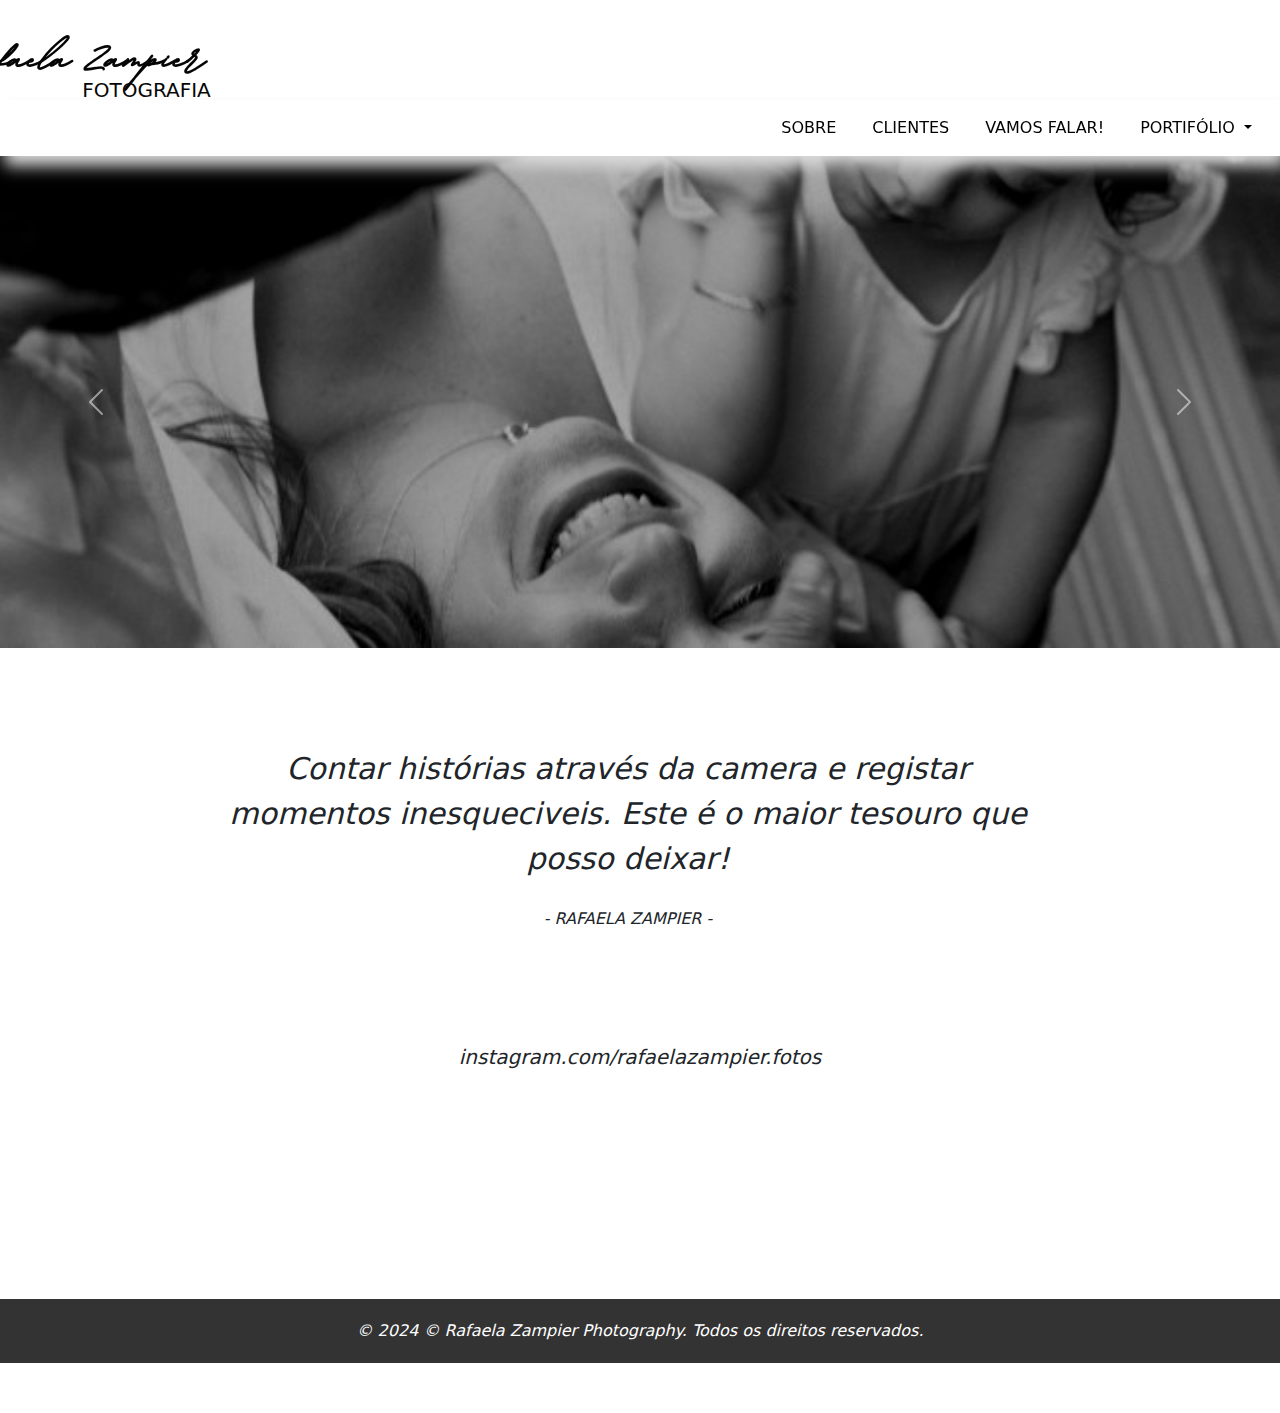
<file: index.html>
<!DOCTYPE html5>
<html lang="pt-pt">
<head>
    <meta charset="UTF-8">
    <meta name="viewport" content="width=device-width, initial-scale=1.0">
    <title>Rafaela Zampier</title>     
    <meta name="description" content="Olá, pessoas! Venho trazer um pouco mais sobre mim e contar um pouco do papel da fotografia na minha vida.
    Essa história teve início na infância, quando minha avó paterna levava a câmera em todas as reuniões de família. A espera pela revelação das fotos, o momento em que elas chegavam, ver e revê-las depois, era sempre um evento feliz.
    Nos meus aniversários na adolescência, sempre pedia uma câmera de presente, até que ganhei uma cybershot.
    Anos depois, consegui comprar minha primeira câmera de entrada, mas nunca imaginei que um dia poderia se tornar minha profissão, então fui para outros caminhos profissionais.
    De alguns anos para cá, depois de muito trabalhar meu autoconhecimento, entendi a grande importância da fotografia na minha vida, como faz me sentir feliz e motivada.
    São esses sentimentos bons que agora quero compartilhar com as pessoas através da minha fotografia.
    Agora que você já me conhece um pouco mais, seja bem-vindo!.">

<link rel="shortcut icon" href="./img/mini logo-2.png" type="image/x-icon">

<link href="https://cdn.jsdelivr.net/npm/bootstrap@5.3.3/dist/css/bootstrap.min.css" rel="stylesheet" integrity="sha384-QWTKZyjpPEjISv5WaRU9OFeRpok6YctnYmDr5pNlyT2bRjXh0JMhjY6hW+ALEwIH" crossorigin="anonymous">
<script src="https://cdn.jsdelivr.net/npm/bootstrap@5.3.3/dist/js/bootstrap.bundle.min.js" integrity="sha384-YvpcrYf0tY3lHB60NNkmXc5s9fDVZLESaAA55NDzOxhy9GkcIdslK1eN7N6jIeHz" crossorigin="anonymous"></script>

<link rel="stylesheet" href="./css/index.css">

</head>

<body>
    <header>
              <!-- <table class="tabela-cabecalho">
                    <tr>
                      <td>
                      <p align="center"><img src="./img/mini logo.png" class="imagem-logo" alt="Logotipo Rafaela Zampier"></p>
                        </td>

                          <td>
                              <p class="titulo">Fotografia Profissional</p>  
                              <p class="subtitulo">Eternize momentos</p>
                          </td>
              
                      <td>
                              Redes sociais
                      </td>
                  </tr>
              </table> -->
            
      <div class="container text-center">
              <div class="row align-items-center">          
                  <div class="col-sm12 col-md-3">
                    <a href="index.html" class="logo-link">
                    <p class="titulo">Rafaela Zampier</p>  
                    <p class="subtitulo">FOTOGRAFIA</p>
                    </a>
                  </div>
                  <div class="col-sm-12 col-md-2">
                  </div>
                  <div class="col-sm-12 col-md-7 redes-sociais">
                      <a href="https://www.instagram.com/" target="_blank"><img src="./img/instagram.png" alt="acesso ao instagram"></a>
                      &nbsp;
                      <!-- <a href="https://pt.linkedin.com/" target="_blank"><img src="./img/Linkedin.png" alt="acesso ao linkedin"> </a> -->
                  </div>
              </div>
      </div>
    </header>
</body>

<!-- NAVBAR -->
    <nav class="navbar sticky-top navbar-expand-lg">
          <div class="ms-auto">
                <button class="navbar-toggler" type="button" data-bs-toggle="collapse" data-bs-target="#navbarNavDropdown" aria-controls="navbarNavDropdown" aria-expanded="false" aria-label="Toggle navigation">
                    <span class="navbar-toggler-icon"></span>
                </button>
          
                <div class="collapse navbar-collapse" id="navbarNavDropdown">
                    <ul class="navbar-nav">
                        <li class="nav-item">
                          <a class="nav-link" href="./html/sobre.html">SOBRE</a>
                        </li>
                        <li class="nav-item">
                          <a class="nav-link" href="./html/areacliente.html">CLIENTES</a>
                        </li>
                        <li class="nav-item">
                          <a class="nav-link" href="./html/contatos.html">VAMOS FALAR!</a>
                        </li>

                        <li class="nav-item dropdown">
                          <a class="nav-link dropdown-toggle" href="#" role="button" data-bs-toggle="dropdown" aria-expanded="false">
                            PORTIFÓLIO
                          </a>
                            <ul class="dropdown-menu">
                              <li><a class="dropdown-item" href="#">INDIVIDUAL</a></li>
                              <li><a class="dropdown-item" href="#">CASAL</a></li>
                              <li><a class="dropdown-item" href="#">FAMILIA</a></li>
                            </ul>
                        </li>
                    </ul>
                </div>
          </div>
      </nav>

<!-- CAROUSEL -->
    <div class="seccao1">
            <div id="carouselExampleFade" class="carousel slide carousel-fade" data-bs-ride="carousel">
          <div class="carousel-inner">
            <div class="carousel-item active" data-bs-interval="3500">
              <img src="./img/patricia.jpg" class="d-block w-100" alt="...">
            </div>
            <div class="carousel-item" data-bs-interval="3500">
              <img src="./img/brenda.jpg" class="d-block w-100" alt="...">
            </div>
            <div class="carousel-item" data-bs-interval="3500">
              <img src="./img/maria.jpg" class="d-block w-100" alt="...">
            </div>
          </div>

          <button class="carousel-control-prev" type="button" data-bs-target="#carouselExampleFade" data-bs-slide="prev">
            <span class="carousel-control-prev-icon" aria-hidden="true"></span>
            <span class="visually-hidden">Previous</span>
          </button>
          <button class="carousel-control-next" type="button" data-bs-target="#carouselExampleFade" data-bs-slide="next">
            <span class="carousel-control-next-icon" aria-hidden="true"></span>
            <span class="visually-hidden">Next</span>
          </button>
      </div>
    </div>


<!-- TEXTO -->
    <div class="seccao2">
        <div class="block-container__block"> 
          <div class="element-container clearfix element-quote">
            <div class="element-container_element">
               <div class="quote quote-a ca-background">
                   <div class="quote__container ca-icon-YBA9AB">
                    <div class="quote__source-row row justify-content-center">
                      <div class="quote__source-column col-12 col-md-10 col-lg-8 text-center">
                              <div class="quote__quote-row row justify-content-center">
                                <div class="quote__quote-column col-12 col-md-10 col-lg-8 text-center">
                                  <h2 class="frase-zampier"><i><strong></strong><span></span>
                                  </h2>
                                </div>
                            </div>

                            <p class="card-text">Contar histórias através da camera e registar momentos inesqueciveis. Este é o maior tesouro que posso deixar!
                            </p>
                            <div class="frase-zampier-sub">- RAFAELA ZAMPIER -</div>
                    </div>
                            </div>
                      </div>
                  </div>
              </div>
          </div>
       </div>
    </div>
<br><br>


<!--
  <div class="card mb-3" style="max-width: 100%;">
    <div class="row g-0">
      <div class="col-md-6">
        <img src="./img/camera1.png" class="img-fluid rounded-start" alt="Fotografia Familia">
      </div>
      <div class="col-md-6">
        <div class="card-body">
          <h3 class="card-title">"</h3>
          <p class="card-text">Contar histórias através da camera e registar momentos inesqueciveis. Este é o maior tesouro que posso deixar para ti e para os teus!
          </p>
          <h3 class="card-title">"</h3>
          
          <p class="card-text"><small class="text-body-secondary">Last updated 12 mins ago</small></p>
          
        </div>
      </div>
    </div>
  </div>
-->

<!--
  <div class="logos">
    <div class="logos-slide">
      <img src="./img/patricia-familia.jpg" />
      <img src="./img/brenda.jpg" />
      <img src="./img/maria.jpg" />
      <img src="./img/patricia-familia.jpg" />
      <img src="./img/brenda.jpg" />
      <img src="./img/maria.jpg" />
      <img src="./img/patricia-familia.jpg" />
    </div>
  
    <div class="logos-slide">
      <img src="./img/patricia-familia.jpg" />
      <img src="./img/brenda.jpg" />
      <img src="./img/maria.jpg" />
      <img src="./img/patricia-familia.jpg" />
      <img src="./img/brenda.jpg" />
      <img src="./img/maria.jpg" />
      <img src="./img/patricia-familia.jpg" />
    </div>
  <br>
  -->
  <!--
  <div class="card mb-3" style="max-width: 100%;">
    <div class="row g-0 flex-lg-row-reverse">
      <div class="col-md-6">
       
        <div class="card-body">
          <h3 class="card-title">Um pouco sobre mim</h3>
          <p class="card-text">Olá, pessoas! Venho trazer um pouco mais sobre mim e contar um pouco do papel da fotografia na minha vida.
            Essa história teve início na infância, quando minha avó paterna levava a câmera em todas as reuniões de família. A espera pela revelação das fotos, o momento em que elas chegavam, ver e revê-las depois, era sempre um evento feliz.
            Nos meus aniversários na adolescência, sempre pedia uma câmera de presente, até que ganhei uma cybershot.
            Anos depois, consegui comprar minha primeira câmera de entrada, mas nunca imaginei que um dia poderia se tornar minha profissão, então fui para outros caminhos profissionais.
            De alguns anos para cá, depois de muito trabalhar meu autoconhecimento, entendi a grande importância da fotografia na minha vida, como faz me sentir feliz e motivada.
            São esses sentimentos bons que agora quero compartilhar com as pessoas através da minha fotografia.
            Agora que você já me conhece um pouco mais, seja bem-vindo!</p>
          
          <p class="card-text"><small class="text-body-secondary">Last updated 12 mins ago</small></p>
          
        </div>
      
      </div>
      <div class="col-md-6">
        <img src="" class="img-fluid rounded-start" alt="Fotografia Familia">
      </div>
    </div>
  </div>
</div>
-->

<!--
  <button type="submit" aria-label="Experimente este modelo" class="btn template-hero__info-cta-tryBtn btn--tertiary btn--light btn--sm"><span>Experimente este modelo</span></button>
    <span class="template-hero__info-cta-preview" data-title="Sun" data-url="https://sun.format.com">Modelo de visualização</span><input type="hidden" name="trp-form-language" value="pt"/></form>
</div>

-->
<body>
  <h3 class="feed-instagram">instagram.com/rafaelazampier.fotos</h3>
  <div class="instagram-feed">
    <!-- Código gerado pelo LightWidget -->
<script src="https://cdn.lightwidget.com/widgets/lightwidget.js"></script><iframe src="https://cdn.lightwidget.com/widgets/da9be74162d250cb8cbc9081179344f0.html" scrolling="no" allowtransparency="true" class="lightwidget-widget" style="width:100%;border:0;overflow:hidden;"></iframe>
<br><br>
<br><br>



<!-- Rodapé -->
<footer>
      <p>&copy; 2024 © Rafaela Zampier Photography. Todos os direitos reservados.</p>
</footer>

    <div class="botao-topo sticky-bottom">
                <a href="#">
                <img src="./img/topo.png" alt="">
            </a>
    </div>

</html>


<script>
  const botaoTopo = document.querySelector(".botao-topo");

  window.addEventListener("scroll", function(event){
    if (window.scrollY >= 100) {
      botaoTopo.classList.add("botao-topo-mostrar");
      botaoTopo.classList.remove("botao-topo-esconder");
    } else {
      botaoTopo.classList.add("botao-topo-esconder");
      botaoTopo.classList.remove("botao-topo-mostrar");
    }
  });
</script>
</file>
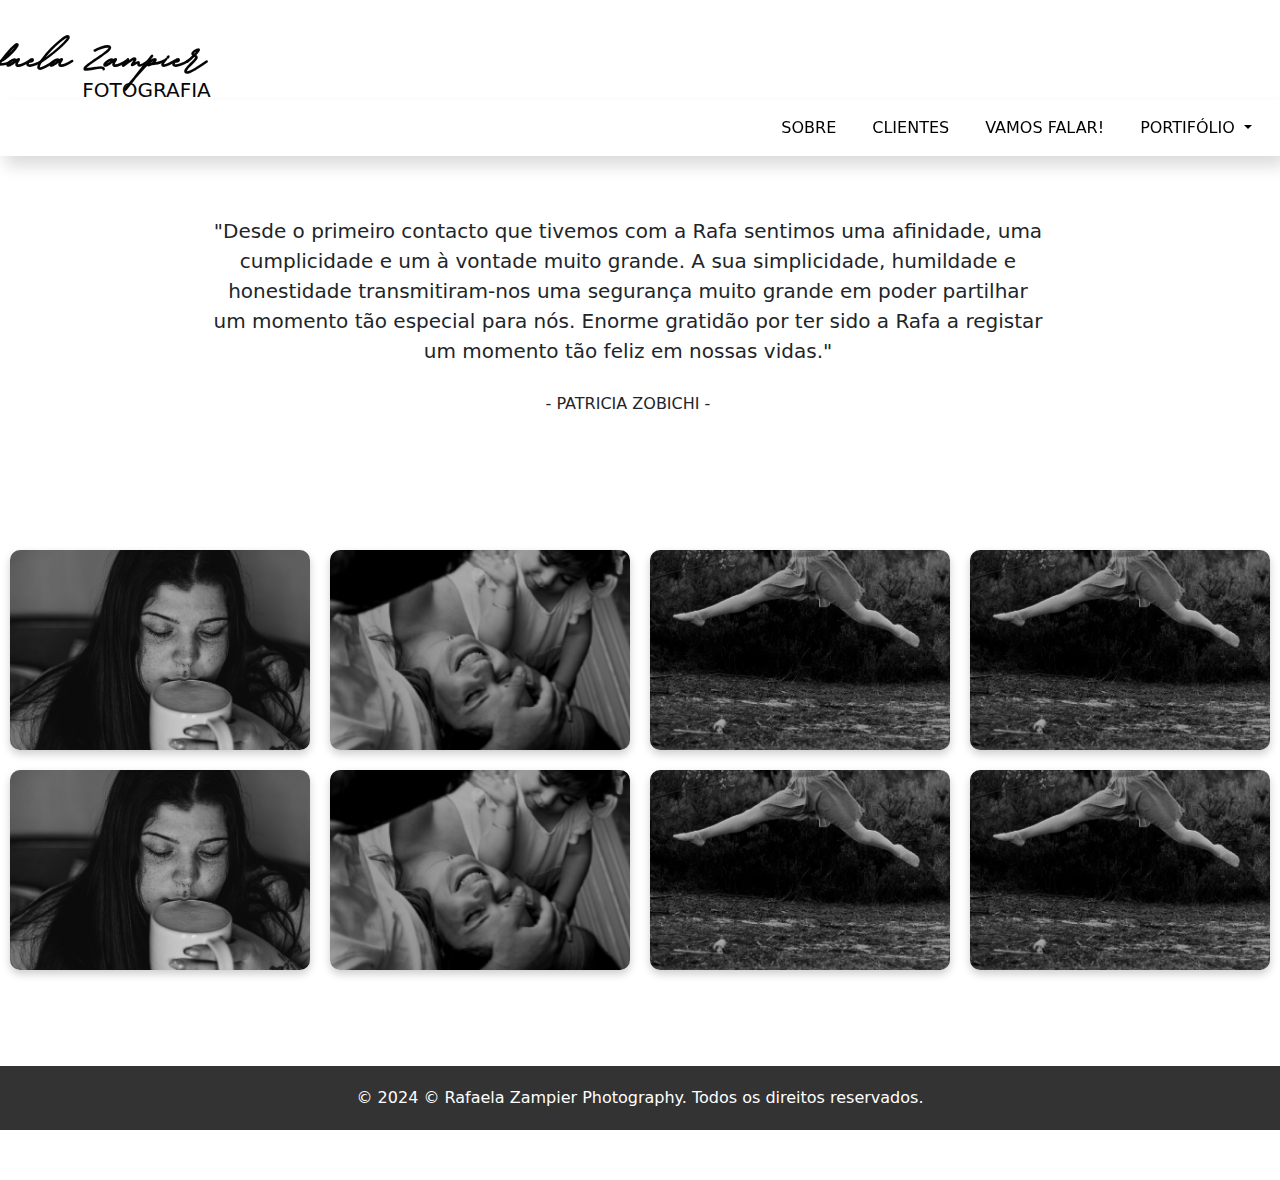
<file: html/areacliente.html>
<!DOCTYPE html5>
<html lang="pt-pt">
<head>
    <meta charset="UTF-8">
    <meta name="viewport" content="width=device-width, initial-scale=1.0">
    <title>Rafaela Zampier</title>     
    <meta name="description" content="Olá, pessoas! Venho trazer um pouco mais sobre mim e contar um pouco do papel da fotografia na minha vida.
    Essa história teve início na infância, quando minha avó paterna levava a câmera em todas as reuniões de família. A espera pela revelação das fotos, o momento em que elas chegavam, ver e revê-las depois, era sempre um evento feliz.
    Nos meus aniversários na adolescência, sempre pedia uma câmera de presente, até que ganhei uma cybershot.
    Anos depois, consegui comprar minha primeira câmera de entrada, mas nunca imaginei que um dia poderia se tornar minha profissão, então fui para outros caminhos profissionais.
    De alguns anos para cá, depois de muito trabalhar meu autoconhecimento, entendi a grande importância da fotografia na minha vida, como faz me sentir feliz e motivada.
    São esses sentimentos bons que agora quero compartilhar com as pessoas através da minha fotografia.
    Agora que você já me conhece um pouco mais, seja bem-vindo!.">

<link rel="shortcut icon" href="./img/mini logo-2.png" type="image/x-icon">

<link href="https://cdn.jsdelivr.net/npm/bootstrap@5.3.3/dist/css/bootstrap.min.css" rel="stylesheet" integrity="sha384-QWTKZyjpPEjISv5WaRU9OFeRpok6YctnYmDr5pNlyT2bRjXh0JMhjY6hW+ALEwIH" crossorigin="anonymous">
<script src="https://cdn.jsdelivr.net/npm/bootstrap@5.3.3/dist/js/bootstrap.bundle.min.js" integrity="sha384-YvpcrYf0tY3lHB60NNkmXc5s9fDVZLESaAA55NDzOxhy9GkcIdslK1eN7N6jIeHz" crossorigin="anonymous"></script>

<link rel="stylesheet" href="../css/index.css">

</head>

<body>
    <header>
              <!-- <table class="tabela-cabecalho">
                    <tr>
                      <td>
                      <p align="center"><img src="./img/mini logo.png" class="imagem-logo" alt="Logotipo Rafaela Zampier"></p>
                        </td>

                          <td>
                              <p class="titulo">Fotografia Profissional</p>  
                              <p class="subtitulo">Eternize momentos</p>
                          </td>
              
                      <td>
                              Redes sociais
                      </td>
                  </tr>
              </table> -->
            
      <div class="container text-center">
              <div class="row align-items-center">          
                  <div class="col-sm12 col-md-3">
                    <a href="../index.html" class="logo-link">
                    <p class="titulo">Rafaela Zampier</p>  
                    <p class="subtitulo">FOTOGRAFIA</p>
                    </a>
                  </div>
                  <div class="col-sm-12 col-md-2">
                  </div>
                  <div class="col-sm-12 col-md-7 redes-sociais">
                      <a href="https://www.instagram.com/" target="_blank"><img src="../img/instagram.png" alt="acesso ao instagram"></a>
                      &nbsp;
                      <!-- <a href="https://pt.linkedin.com/" target="_blank"><img src="./img/Linkedin.png" alt="acesso ao linkedin"> </a> -->
                  </div>
              </div>
      </div>
    </header>
</body>

<!-- NAVBAR -->
    <nav class="navbar sticky-top navbar-expand-lg">
          <div class="ms-auto">
                <button class="navbar-toggler" type="button" data-bs-toggle="collapse" data-bs-target="#navbarNavDropdown" aria-controls="navbarNavDropdown" aria-expanded="false" aria-label="Toggle navigation">
                    <span class="navbar-toggler-icon"></span>
                </button>
          
                <div class="collapse navbar-collapse" id="navbarNavDropdown">
                    <ul class="navbar-nav">
                        <li class="nav-item">
                          <a class="nav-link" href="../html/sobre.html">SOBRE</a>
                        </li>
                        <li class="nav-item">
                          <a class="nav-link" href="../html/areacliente.html">CLIENTES</a>
                        </li>
                        <li class="nav-item">
                          <a class="nav-link" href="../html/contatos.html">VAMOS FALAR!</a>
                        </li>

                        <li class="nav-item dropdown">
                          <a class="nav-link dropdown-toggle" href="#" role="button" data-bs-toggle="dropdown" aria-expanded="false">
                            PORTIFÓLIO
                          </a>
                            <ul class="dropdown-menu">
                              <li><a class="dropdown-item" href="#">INDIVIDUAL</a></li>
                              <li><a class="dropdown-item" href="#">CASAL</a></li>
                              <li><a class="dropdown-item" href="#">FAMILIA</a></li>
                            </ul>
                        </li>
                    </ul>
                </div>
          </div>
      </nav>

<!-- TEXTO -->
<div class="seccao2">
    <div class="block-container__block"> 
      <div class="element-container clearfix element-quote">
        <div class="element-container_element">
           <div class="quote quote-a ca-background">
               <div class="quote__container ca-icon-YBA9AB">
                <div class="quote__source-row row justify-content-center">
                  <div class="quote__source-column col-12 col-md-10 col-lg-8 text-center">
                        <p class="card-text-areacliente">"Desde o primeiro contacto que tivemos com a Rafa sentimos uma afinidade, uma cumplicidade e um à vontade muito grande. A sua simplicidade, humildade e honestidade transmitiram-nos uma segurança muito grande em poder partilhar um momento tão especial para nós. Enorme gratidão por ter sido a Rafa a registar um momento tão feliz em nossas vidas."
                        </p>
                        <div class="frase-zampier-sub">- PATRICIA ZOBICHI -</div>
                </div>
                        </div>
                  </div>
              </div>
          </div>
      </div>
   </div>
</div>
<br><br>

<!-- GALERIA -->
<body>
      <div class="galeria">
            <!-- Primeira imagem -->
            <div class="imagem-container">
                <img src="../img/brenda1.jpg" alt="Imagem 1">
                <div class="texto-album">Álbum Brenda</div>
            </div>

            <!-- Segunda imagem -->
            <div class="imagem-container">
                <img src="../img/patricia-familia.jpg" alt="Imagem 2">
                <div class="texto-album">Álbum Patricia</div>
            </div>

            <!-- Terceira imagem -->
            <div class="imagem-container">
                <img src="../img/maria1.jpg" alt="Imagem 3">
                <div class="texto-album">Álbum Maria</div>
            </div>

             <!-- Quarta imagem -->
             <div class="imagem-container">
                <img src="../img/maria1.jpg" alt="Imagem 3">
                <div class="texto-album">Álbum Maria</div>
            </div>
      </div>

      <div class="galeria">
            <!-- Primeira imagem -->
            <div class="imagem-container">
                <img src="../img/brenda1.jpg" alt="Imagem 1">
                <div class="texto-album">Álbum Brenda</div>
            </div>

            <!-- Segunda imagem -->
            <div class="imagem-container">
                <img src="../img/patricia-familia.jpg" alt="Imagem 2">
                <div class="texto-album">Álbum Patricia</div>
            </div>

            <!-- Terceira imagem -->
            <div class="imagem-container">
                <img src="../img/maria1.jpg" alt="Imagem 3">
                <div class="texto-album">Álbum Maria</div>
            </div>
            <!-- Quarta imagem -->
            <div class="imagem-container">
                <img src="../img/maria1.jpg" alt="Imagem 3">
                <div class="texto-album">Álbum Maria</div>
            </div>
      </div>
</body>

<br><br>
<br><br>

<!-- Rodapé -->
<footer>
      <p>&copy; 2024 © Rafaela Zampier Photography. Todos os direitos reservados.</p>
</footer>

    <div class="botao-topo sticky-bottom">
                <a href="#">
                <img src="../img/topo.png" alt="">
            </a>
    </div>

</html>


<script>
  const botaoTopo = document.querySelector(".botao-topo");

  window.addEventListener("scroll", function(event){
    if (window.scrollY >= 100) {
      botaoTopo.classList.add("botao-topo-mostrar");
      botaoTopo.classList.remove("botao-topo-esconder");
    } else {
      botaoTopo.classList.add("botao-topo-esconder");
      botaoTopo.classList.remove("botao-topo-mostrar");
    }
  });
</script>
</file>
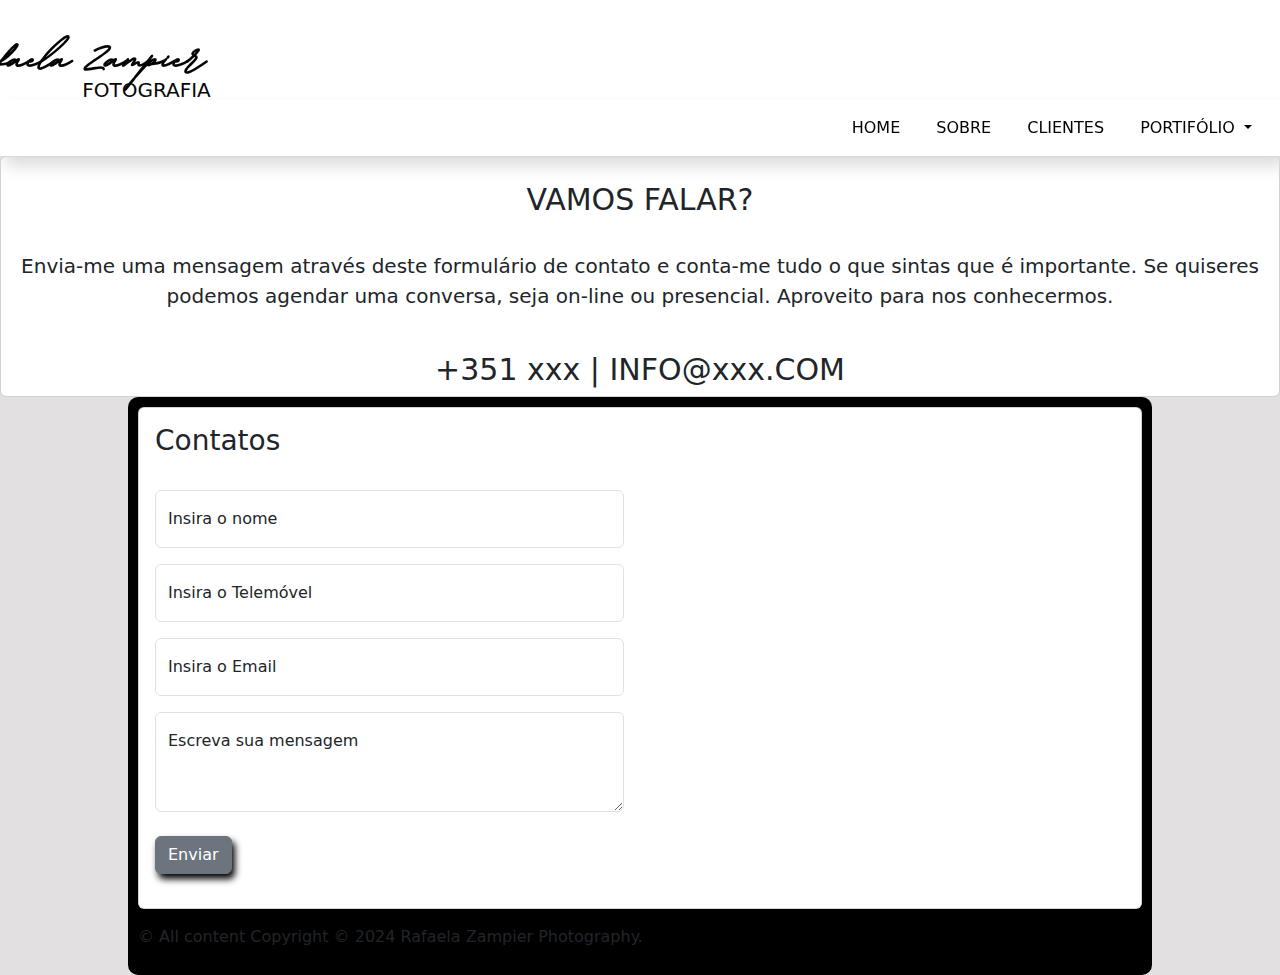
<file: html/contactos.html>
<!DOCTYPE html5>
<html lang="pt-pt">
<head>
    <meta charset="UTF-8">
    <meta name="viewport" content="width=device-width, initial-scale=1.0">
    <title>Rafaela Zampier</title>     
    <meta name="description" content="Olá, pessoas! Venho trazer um pouco mais sobre mim e contar um pouco do papel da fotografia na minha vida.
    Essa história teve início na infância, quando minha avó paterna levava a câmera em todas as reuniões de família. A espera pela revelação das fotos, o momento em que elas chegavam, ver e revê-las depois, era sempre um evento feliz.
    Nos meus aniversários na adolescência, sempre pedia uma câmera de presente, até que ganhei uma cybershot.
    Anos depois, consegui comprar minha primeira câmera de entrada, mas nunca imaginei que um dia poderia se tornar minha profissão, então fui para outros caminhos profissionais.
    De alguns anos para cá, depois de muito trabalhar meu autoconhecimento, entendi a grande importância da fotografia na minha vida, como faz me sentir feliz e motivada.
    São esses sentimentos bons que agora quero compartilhar com as pessoas através da minha fotografia.
    Agora que você já me conhece um pouco mais, seja bem-vindo!.">

<link rel="shortcut icon" href="../img/mini logo-2.png" type="image/x-icon">

<link href="https://cdn.jsdelivr.net/npm/bootstrap@5.3.3/dist/css/bootstrap.min.css" rel="stylesheet" integrity="sha384-QWTKZyjpPEjISv5WaRU9OFeRpok6YctnYmDr5pNlyT2bRjXh0JMhjY6hW+ALEwIH" crossorigin="anonymous">
<script src="https://cdn.jsdelivr.net/npm/bootstrap@5.3.3/dist/js/bootstrap.bundle.min.js" integrity="sha384-YvpcrYf0tY3lHB60NNkmXc5s9fDVZLESaAA55NDzOxhy9GkcIdslK1eN7N6jIeHz" crossorigin="anonymous"></script>


<link rel="stylesheet" href="../css/contatos.css">
</head>

<body>
        <header>
                        
          <div class="container text-center">
            <div class="row align-items-center">
            
              <div class="col-sm12 col-md-3">
                <p class="titulo">Rafaela Zampier</p>  
                <p class="subtitulo">FOTOGRAFIA</p> 
              </div>
                    <div class="col-sm12 col-md-6">
                    <p class="titulo"></p>  
                    <p class="subtitulo"></p>
              </div>
              <div class="col-sm12 col-md-3 redes-sociais">
                <a href="https://www.instagram.com/rafaelazampier.fotos/" target="_blank"><img src="../img/instagram.png" alt="acesso ao instagram"> </a>
                            &nbsp;
               <!-- <a href="https://pt.linkedin.com/" target="_blank"><img src="../img/instagram.png" alt="acesso ao linkedin"> </a> -->

              </div>
            </div>
          </div>
        </header>
</body>  
  
       
        <nav class="navbar sticky-top navbar-expand-lg">
                <div class="ms-auto">
                <button class="navbar-toggler" type="button" data-bs-toggle="collapse" data-bs-target="#navbarNavDropdown" aria-controls="navbarNavDropdown" aria-expanded="false" aria-label="Toggle navigation">
                <span class="navbar-toggler-icon"></span>
              </button>
              <div class="collapse navbar-collapse" id="navbarNavDropdown">
                <ul class="navbar-nav">
                  <li class="nav-item">
                    <a class="nav-link" aria-current="page" href="../index.html">HOME</a>
                  </li>
                  <li class="nav-item">
                    <a class="nav-link" href="#sobre">SOBRE</a>
                  </li>
                  <li class="nav-item">
                    <a class="nav-link" href="#clientes">CLIENTES</a>
                  </li>
                  <li class="nav-item dropdown">
                    <a class="nav-link dropdown-toggle" href="#" role="button" data-bs-toggle="dropdown" aria-expanded="false">
                      PORTIFÓLIO
                    </a>
                    <ul class="dropdown-menu">
                      <li><a class="dropdown-item" href="#individual">INDIVIDUAL</a></li>
                      <li><a class="dropdown-item" href="#casal">CASAL</a></li>
                      <li><a class="dropdown-item" href="#familia">FAMILIA</a></li>
                    </ul>
                  </li>
                </ul>
              </div>
            </div>
          </nav>
<nav class="sticky-top">
</nav>


  <div id="historia"></div>
<body>
    

  <div class="card mx-auto">
              <h5 class="titulo-topo">VAMOS FALAR?</h5>
              <p class="text-topo">
                Envia-me uma mensagem através deste formulário de contato e conta-me tudo o que sintas que é importante.
                Se quiseres podemos agendar uma conversa, seja on-line ou presencial. Aproveito para nos conhecermos.
              </p>
              <h5 class="titulo-topo">+351 xxx | INFO@xxx.COM</h5>
          </div>
        </div>
      </div>
  </div>

</body>
<div></div>

<form action="https://api.staticforms.xyz/submit" method="post">
                  <!-- CONFIGURAÇÕES PARA O FORMULÁRIO -->
                  <input type="hidden" name="accessKey" value="1019821e-fc78-45ef-b726-a1de99d3adad"> <!--Chave de configuração-->
                  <input type="hidden" name="redirectTo" value=""> <!-- URL da página a ser re-direcionada após envio da informação-->
                  <input type="hidden" name="replyTo" value="@">
                  <input type="text" name="honeypot" style="display: none;">
                  <!-- FIM DAS CONFIGURAÇÕES PARA O FORMULÁRIO -->

    <div class="formulario">
        <div id="contatos" style="padding-top: 0px;"> </div>
            <div class="card mb-3" style="max-width: 100%;">
                <div class="row g-0 flex-lg-row-reverse">
                    <div class="col-md-6">
                        <iframe class="mapa" src="https://www.google.com/maps/embed?pb=!1m18!1m12!1m3!1d1768.7698447586838!2d-8.552301879888988!3d41.16769027720622!2m3!1f0!2f0!3f0!3m2!1i1024!2i768!4f13.1!3m3!1m2!1s0xd24639f4b95e9eb%3A0x8d5bc9d9f00952a!2sEisnt%20-%20Forma%C3%A7%C3%A3o%20e%20Consultoria!5e0!3m2!1spt-PT!2spt!4v1733259336916!5m2!1spt-PT!2spt" allowfullscreen="" loading="lazy" referrerpolicy="no-referrer-when-downgrade">
                    </iframe>
                </div>
        <div class="col-md-6">
            <div class="card-body">
                <h3 class="card-title">Contatos</h3>
                <br>

    <form action="" method="get">
        <div class="form-floating mb-3">
            <input type="text" class="form-control" id="nome" 
                placeholder="Insira o nome" name="$nome">
            <label for="floatingInput">Insira o nome</label>
        </div>

        <div class="mb-3">
            <div class="form-floating mb-3">
                <input type="telemovel" class="form-control" id="telemovel" 
                    placeholder="Insira o Telemóvel" name="$telemovel" pattern="[0-9]{9}" required> <!--required é preenchimento obrigatório-->
                <label for="floatingInput">Insira o Telemóvel</label>
                </div>

        <div class="form-floating mb-3">
            <input type="email"  class="form-control" id="email" 
                placeholder="name@exemple.com" name="$email" required>
            <label for="floatingInput">Insira o Email</label>
            </div>

        <div class="form-floating">
            <textarea class="form-control" placeholder="mensagem" id="mensagem" style="height: 100px"></textarea>
                <label for="floatingTextarea2">Escreva sua mensagem</label>
            </div>
            <br>
                                  
        <button type="submit" class="btn btn-secondary botao-enviar" value="submit">Enviar</button>
                          
              
          </div>
        </div>
      </div>
    </div>
  </div> 
</form>
                   

  
<!-- Rodapé -->
  <footer>
      <p>&copy; All content Copyright © 2024 Rafaela Zampier Photography.</p>
  </footer>



</html>
</file>
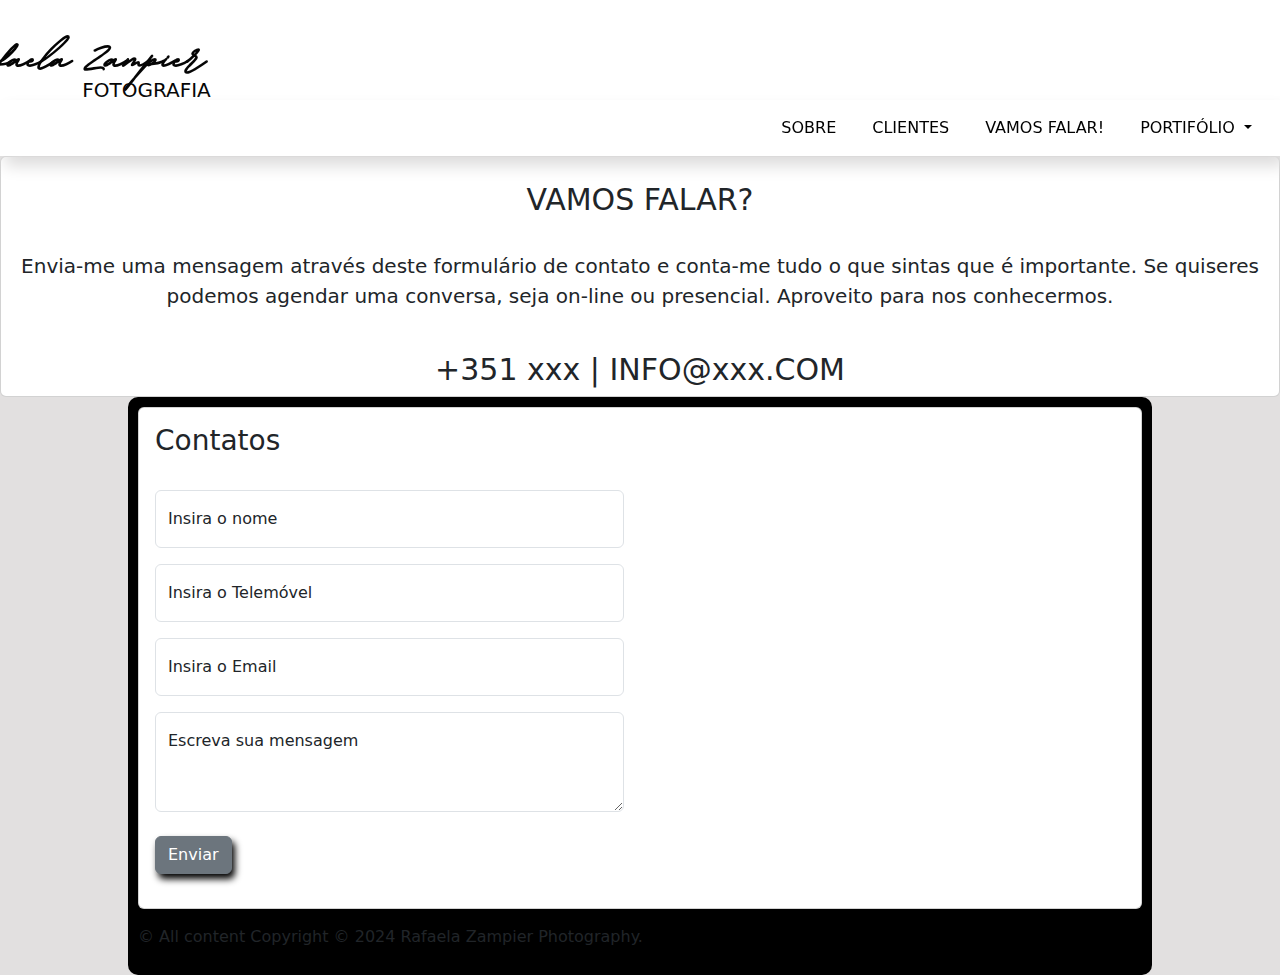
<file: html/contatos.html>
<!DOCTYPE html5>
<html lang="pt-pt">
<head>
    <meta charset="UTF-8">
    <meta name="viewport" content="width=device-width, initial-scale=1.0">
    <title>Rafaela Zampier</title>     
    <meta name="description" content="Olá, pessoas! Venho trazer um pouco mais sobre mim e contar um pouco do papel da fotografia na minha vida.
    Essa história teve início na infância, quando minha avó paterna levava a câmera em todas as reuniões de família. A espera pela revelação das fotos, o momento em que elas chegavam, ver e revê-las depois, era sempre um evento feliz.
    Nos meus aniversários na adolescência, sempre pedia uma câmera de presente, até que ganhei uma cybershot.
    Anos depois, consegui comprar minha primeira câmera de entrada, mas nunca imaginei que um dia poderia se tornar minha profissão, então fui para outros caminhos profissionais.
    De alguns anos para cá, depois de muito trabalhar meu autoconhecimento, entendi a grande importância da fotografia na minha vida, como faz me sentir feliz e motivada.
    São esses sentimentos bons que agora quero compartilhar com as pessoas através da minha fotografia.
    Agora que você já me conhece um pouco mais, seja bem-vindo!.">

<link rel="shortcut icon" href="../img/mini logo-2.png" type="image/x-icon">

<link href="https://cdn.jsdelivr.net/npm/bootstrap@5.3.3/dist/css/bootstrap.min.css" rel="stylesheet" integrity="sha384-QWTKZyjpPEjISv5WaRU9OFeRpok6YctnYmDr5pNlyT2bRjXh0JMhjY6hW+ALEwIH" crossorigin="anonymous">
<script src="https://cdn.jsdelivr.net/npm/bootstrap@5.3.3/dist/js/bootstrap.bundle.min.js" integrity="sha384-YvpcrYf0tY3lHB60NNkmXc5s9fDVZLESaAA55NDzOxhy9GkcIdslK1eN7N6jIeHz" crossorigin="anonymous"></script>


<link rel="stylesheet" href="../css/contatos.css">

</head>

<body>
        <header>
                        
          <div class="container text-center">
            <div class="row align-items-center">          
                <div class="col-sm12 col-md-3">
                  <a href="../index.html" class="logo-link">
                  <p class="titulo">Rafaela Zampier</p>  
                  <p class="subtitulo">FOTOGRAFIA</p>
                  </a>
                </div>
                <div class="col-sm-12 col-md-2">
                </div>
                <div class="col-sm-12 col-md-7 redes-sociais">
                    <a href="https://www.instagram.com/" target="_blank"><img src="../img/instagram.png" alt="acesso ao instagram"></a>
                    &nbsp;
                    <!-- <a href="https://pt.linkedin.com/" target="_blank"><img src="./img/Linkedin.png" alt="acesso ao linkedin"> </a> -->
                </div>
            </div>
    </div>
        </header>
</body>  
  
       
        <nav class="navbar sticky-top navbar-expand-lg">
                <div class="ms-auto">
                <button class="navbar-toggler" type="button" data-bs-toggle="collapse" data-bs-target="#navbarNavDropdown" aria-controls="navbarNavDropdown" aria-expanded="false" aria-label="Toggle navigation">
                <span class="navbar-toggler-icon"></span>
              </button>
              <div class="collapse navbar-collapse" id="navbarNavDropdown">
                <ul class="navbar-nav">
                  <li class="nav-item">
                    <a class="nav-link" href="../html/sobre.html">SOBRE</a>
                  </li>
                  <li class="nav-item">
                    <a class="nav-link" href="../html/areacliente.html">CLIENTES</a>
                  </li>
                  <li class="nav-item">
                    <a class="nav-link" href="../html/contatos.html">VAMOS FALAR!</a>
                  </li>
                  <li class="nav-item dropdown">
                    <a class="nav-link dropdown-toggle" href="#" role="button" data-bs-toggle="dropdown" aria-expanded="false">
                      PORTIFÓLIO
                    </a>
                    <ul class="dropdown-menu">
                      <li><a class="dropdown-item" href="#individual">INDIVIDUAL</a></li>
                      <li><a class="dropdown-item" href="#casal">CASAL</a></li>
                      <li><a class="dropdown-item" href="#familia">FAMILIA</a></li>
                    </ul>
                  </li>
                </ul>
              </div>
            </div>
          </nav>
<nav class="sticky-top">
</nav>


  <div id="historia"></div>
<body>
    

  <div class="card mx-auto">
              <h5 class="titulo-topo">VAMOS FALAR?</h5>
              <p class="text-topo">
                Envia-me uma mensagem através deste formulário de contato e conta-me tudo o que sintas que é importante.
                Se quiseres podemos agendar uma conversa, seja on-line ou presencial. Aproveito para nos conhecermos.
              </p>
              <h5 class="titulo-topo">+351 xxx | INFO@xxx.COM</h5>
          </div>
        </div>
      </div>
  </div>

</body>
<div></div>

<form action="https://api.staticforms.xyz/submit" method="post">
                  <!-- CONFIGURAÇÕES PARA O FORMULÁRIO -->
                  <input type="hidden" name="accessKey" value="1019821e-fc78-45ef-b726-a1de99d3adad"> <!--Chave de configuração-->
                  <input type="hidden" name="redirectTo" value=""> <!-- URL da página a ser re-direcionada após envio da informação-->
                  <input type="hidden" name="replyTo" value="@">
                  <input type="text" name="honeypot" style="display: none;">
                  <!-- FIM DAS CONFIGURAÇÕES PARA O FORMULÁRIO -->

    <div class="formulario">
        <div id="contatos" style="padding-top: 0px;"> </div>
            <div class="card mb-3" style="max-width: 100%;">
                <div class="row g-0 flex-lg-row-reverse">
                    <div class="col-md-6">
                        <iframe class="mapa" src="https://www.google.com/maps/embed?pb=!1m18!1m12!1m3!1d1768.7698447586838!2d-8.552301879888988!3d41.16769027720622!2m3!1f0!2f0!3f0!3m2!1i1024!2i768!4f13.1!3m3!1m2!1s0xd24639f4b95e9eb%3A0x8d5bc9d9f00952a!2sEisnt%20-%20Forma%C3%A7%C3%A3o%20e%20Consultoria!5e0!3m2!1spt-PT!2spt!4v1733259336916!5m2!1spt-PT!2spt" allowfullscreen="" loading="lazy" referrerpolicy="no-referrer-when-downgrade">
                    </iframe>
                </div>
        <div class="col-md-6">
            <div class="card-body">
                <h3 class="card-title">Contatos</h3>
                <br>

    <form action="" method="get">
        <div class="form-floating mb-3">
            <input type="text" class="form-control" id="nome" 
                placeholder="Insira o nome" name="$nome">
            <label for="floatingInput">Insira o nome</label>
        </div>

        <div class="mb-3">
            <div class="form-floating mb-3">
                <input type="telemovel" class="form-control" id="telemovel" 
                    placeholder="Insira o Telemóvel" name="$telemovel" pattern="[0-9]{9}" required> <!--required é preenchimento obrigatório-->
                <label for="floatingInput">Insira o Telemóvel</label>
                </div>

        <div class="form-floating mb-3">
            <input type="email"  class="form-control" id="email" 
                placeholder="name@exemple.com" name="$email" required>
            <label for="floatingInput">Insira o Email</label>
            </div>

        <div class="form-floating">
            <textarea class="form-control" placeholder="mensagem" id="mensagem" style="height: 100px"></textarea>
                <label for="floatingTextarea2">Escreva sua mensagem</label>
            </div>
            <br>
                                  
        <button type="submit" class="btn btn-secondary botao-enviar" value="submit">Enviar</button>
                          
              
          </div>
        </div>
      </div>
    </div>
  </div> 
</form>
                   

  
<!-- Rodapé -->
  <footer>
      <p>&copy; All content Copyright © 2024 Rafaela Zampier Photography.</p>
  </footer>



</html>
</file>
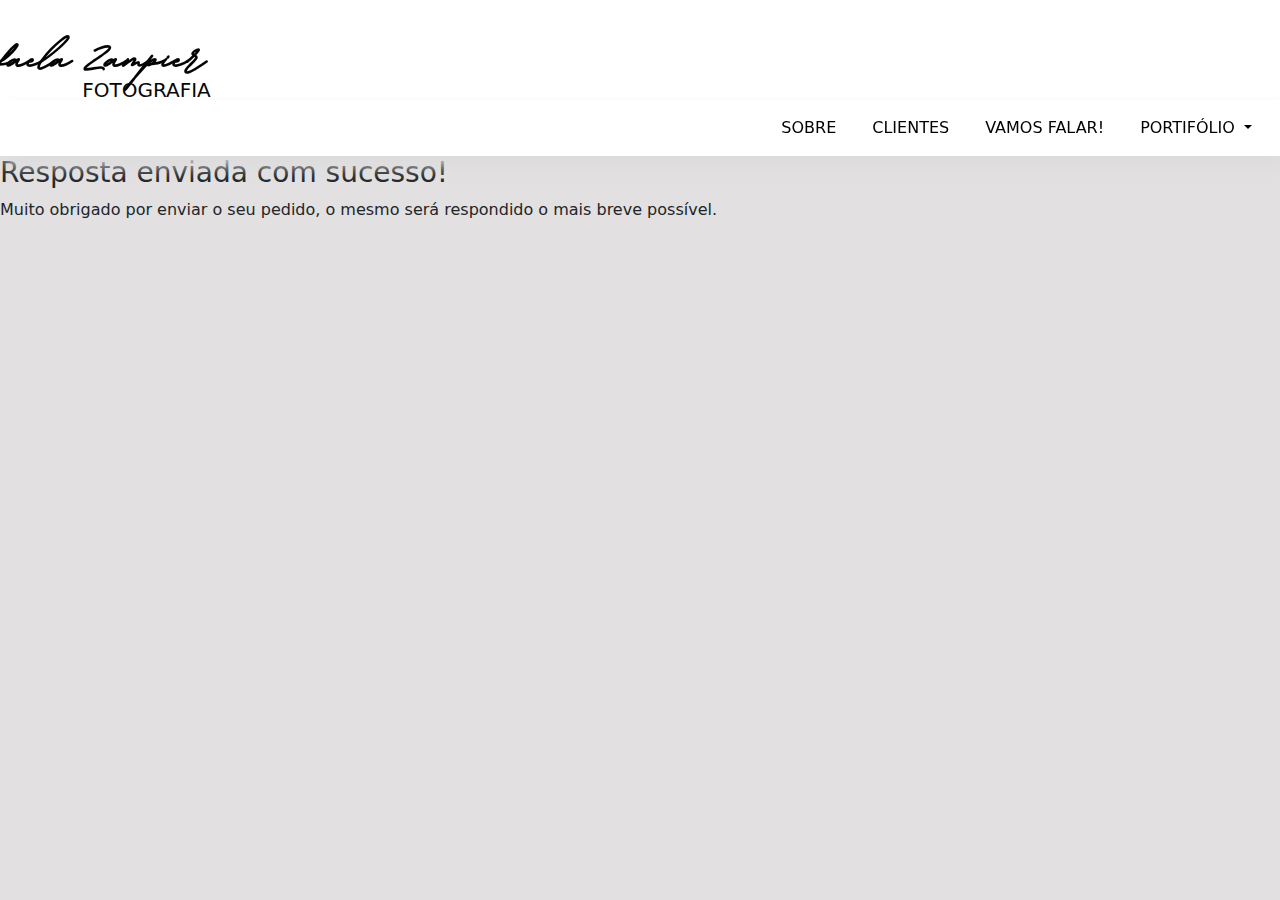
<file: html/resposta.html>
<!DOCTYPE html5>
<html lang="pt-pt">
<head>
    <meta charset="UTF-8">
    <meta name="viewport" content="width=device-width, initial-scale=1.0">
    <title>Rafaela Zampier</title>     
    <meta name="description" content="Olá, pessoas! Venho trazer um pouco mais sobre mim e contar um pouco do papel da fotografia na minha vida.
    Essa história teve início na infância, quando minha avó paterna levava a câmera em todas as reuniões de família. A espera pela revelação das fotos, o momento em que elas chegavam, ver e revê-las depois, era sempre um evento feliz.
    Nos meus aniversários na adolescência, sempre pedia uma câmera de presente, até que ganhei uma cybershot.
    Anos depois, consegui comprar minha primeira câmera de entrada, mas nunca imaginei que um dia poderia se tornar minha profissão, então fui para outros caminhos profissionais.
    De alguns anos para cá, depois de muito trabalhar meu autoconhecimento, entendi a grande importância da fotografia na minha vida, como faz me sentir feliz e motivada.
    São esses sentimentos bons que agora quero compartilhar com as pessoas através da minha fotografia.
    Agora que você já me conhece um pouco mais, seja bem-vindo!.">

<link rel="shortcut icon" href="../img/mini logo-2.png" type="image/x-icon">

<link href="https://cdn.jsdelivr.net/npm/bootstrap@5.3.3/dist/css/bootstrap.min.css" rel="stylesheet" integrity="sha384-QWTKZyjpPEjISv5WaRU9OFeRpok6YctnYmDr5pNlyT2bRjXh0JMhjY6hW+ALEwIH" crossorigin="anonymous">
<script src="https://cdn.jsdelivr.net/npm/bootstrap@5.3.3/dist/js/bootstrap.bundle.min.js" integrity="sha384-QWTKZyjpPEjISv5WaRU9OFeRpok6YctnYmDr5pNlyT2bRjXh0JMhjY6hW+ALEwIH" crossorigin="anonymous"></script>


<link rel="stylesheet" href="../css/contatos.css">
</head>

<body>
        <header>
                        
          <div class="container text-center">
            <div class="row align-items-center">          
                <div class="col-sm12 col-md-3">
                  <a href="../index.html" class="logo-link">
                  <p class="titulo">Rafaela Zampier</p>  
                  <p class="subtitulo">FOTOGRAFIA</p>
                  </a>
                </div>
                <div class="col-sm-12 col-md-2">
                </div>
                <div class="col-sm-12 col-md-7 redes-sociais">
                    <a href="https://www.instagram.com/" target="_blank"><img src="../img/instagram.png" alt="acesso ao instagram"></a>
                    &nbsp;
                    <!-- <a href="https://pt.linkedin.com/" target="_blank"><img src="./img/Linkedin.png" alt="acesso ao linkedin"> </a> -->
                </div>
            </div>
    </div>
        </header>
</body>  
  
   <body>
       
    <nav class="navbar sticky-top navbar-expand-lg">
      <div class="ms-auto">
      <button class="navbar-toggler" type="button" data-bs-toggle="collapse" data-bs-target="#navbarNavDropdown" aria-controls="navbarNavDropdown" aria-expanded="false" aria-label="Toggle navigation">
      <span class="navbar-toggler-icon"></span>
    </button>
    <div class="collapse navbar-collapse" id="navbarNavDropdown">
      <ul class="navbar-nav">
        <li class="nav-item">
          <a class="nav-link" href="../html/sobre.html">SOBRE</a>
        </li>
        <li class="nav-item">
          <a class="nav-link" href="../html/areacliente.html">CLIENTES</a>
        </li>
        <li class="nav-item">
          <a class="nav-link" href="../html/contatos.html">VAMOS FALAR!</a>
        </li>
        <li class="nav-item dropdown">
          <a class="nav-link dropdown-toggle" href="#" role="button" data-bs-toggle="dropdown" aria-expanded="false">
            PORTIFÓLIO
               </a>
                <ul class="dropdown-menu">
                  <li><a class="dropdown-item" href="#individual">INDIVIDUAL</a></li>
                  <li><a class="dropdown-item" href="#casal">CASAL</a></li>
                  <li><a class="dropdown-item" href="#familia">FAMILIA</a></li>
                </ul>
              </li>
            </ul>
          </div>
        </div>
      </nav>
<nav class="sticky-top">
</nav>
<main style="height: 300px;">

  <div class="msg_confirmacao">
      <h3>Resposta enviada com sucesso!</h3>
      <p>Muito obrigado por enviar o seu pedido, o mesmo será respondido o mais breve possível.</p>
  </div>
  
</main>
</body> 

</html>
</file>
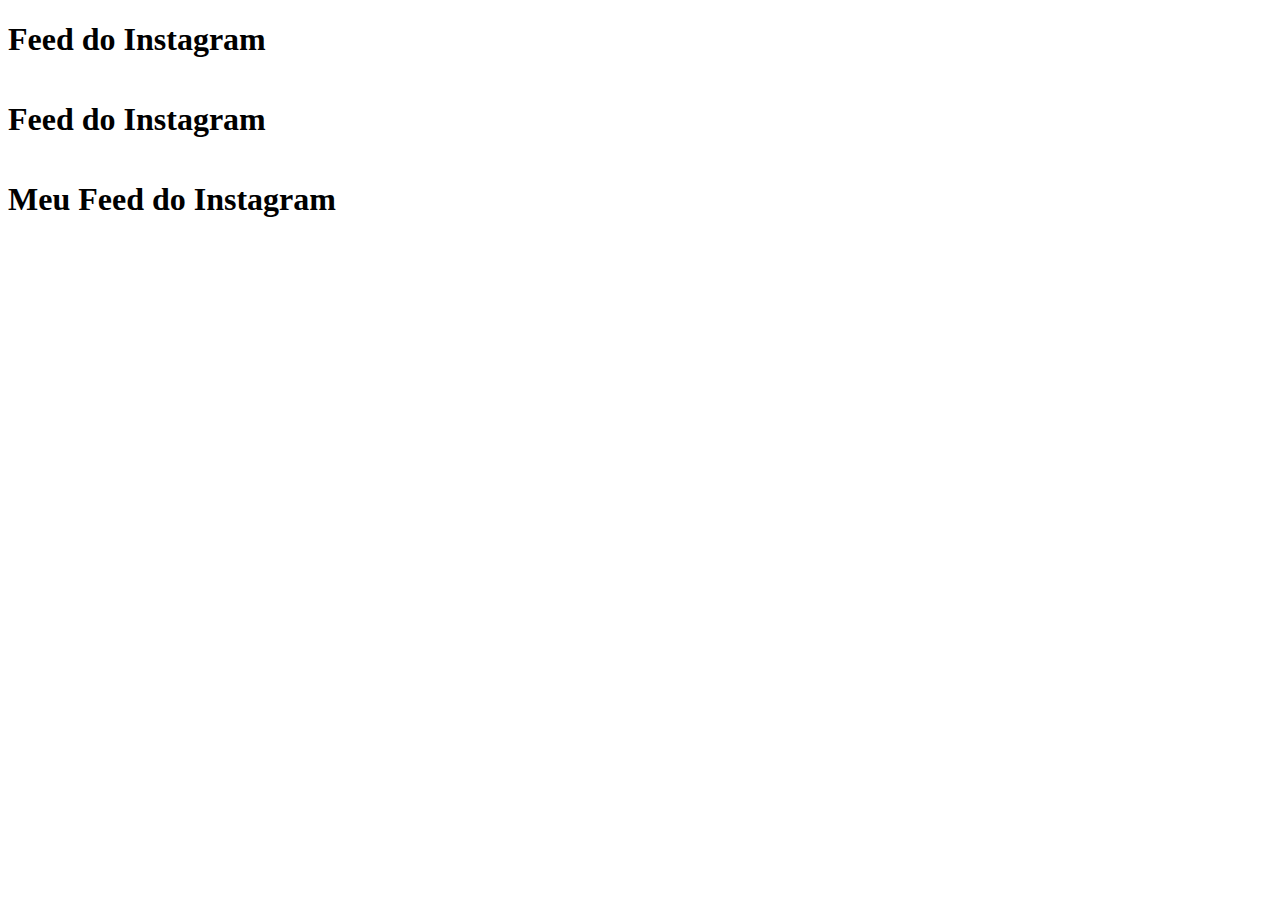
<file: html/test.html>
<!DOCTYPE html>
<html lang="pt-BR">
<head>
  <meta charset="UTF-8">
  <meta name="viewport" content="width=device-width, initial-scale=1.0">
  <title>Feed do Instagram</title>
  <style>
    #instagram-feed {
      display: flex;
      flex-wrap: wrap;
      gap: 15px;
    }

    .instagram-post {
      width: 200px;
      height: 200px;
      overflow: hidden;
      border-radius: 8px;
      box-shadow: 0 4px 6px rgba(0, 0, 0, 0.1);
    }

    .instagram-post img {
      width: 100%;
      height: 100%;
      object-fit: cover;
    }
  </style>
</head>
<body>
  <h1>Feed do Instagram</h1>
  <div id="instagram-feed"></div>

  <script>
    // Substitua pelo seu token de acesso e ID de usuário do Instagram
    const accessToken = 'SEU_ACCESS_TOKEN_AQUI';
    const userId = 'SEU_USER_ID_AQUI';

    async function fetchInstagramFeed() {
      const response = await fetch(
        `https://graph.instagram.com/${userId}/media?fields=id,media_type,media_url,thumbnail_url,permalink&access_token=${accessToken}`
      );
      const data = await response.json();

      const feedContainer = document.getElementById('instagram-feed');
      data.data.forEach((post) => {
        if (post.media_type === 'IMAGE' || post.media_type === 'CAROUSEL_ALBUM') {
          const postElement = document.createElement('div');
          postElement.classList.add('instagram-post');
          postElement.innerHTML = `
            <a href="${post.permalink}" target="_blank" rel="noopener">
              <img src="${post.media_url}" alt="Instagram Post">
            </a>
          `;
          feedContainer.appendChild(postElement);
        }
      });
    }

    fetchInstagramFeed();
  </script>
</body>
</html>
<!DOCTYPE html>
<html lang="pt-BR">
<head>
  <meta charset="UTF-8">
  <meta name="viewport" content="width=device-width, initial-scale=1.0">
  <title>Feed do Instagram</title>
  <style>
    #instagram-feed {
      display: flex;
      flex-wrap: wrap;
      gap: 15px;
    }

    .instagram-post {
      width: 200px;
      height: 200px;
      overflow: hidden;
      border-radius: 8px;
      box-shadow: 0 4px 6px rgba(0, 0, 0, 0.1);
    }

    .instagram-post img {
      width: 100%;
      height: 100%;
      object-fit: cover;
    }
  </style>
</head>
<body>
  <h1>Feed do Instagram</h1>
  <div id="instagram-feed"></div>

  <body>
    <h1>Meu Feed do Instagram</h1>
    <div class="instagram-feed">
      <!-- Código gerado pelo LightWidget -->
      <script src="https://cdn.lightwidget.com/widgets/lightwidget.js"></script>
      <iframe 
        src="//lightwidget.com/widgets/0068340892ff5ece8939a83b67b32e53.html" 
        scrolling="no" 
        allowtransparency="true" 
        class="lightwidget-widget" 
        style="width:100%;border:0;overflow:hidden;">
      </iframe>

</body>
</html>
</file>
<file: css/index.css>
@import url('https://fonts.googleapis.com/css2?family=Pacifico&display=swap');
@font-face {
    font-family: Fonte-padrao;
    src: url(../fonts/BDScript-Regular.woff2);
}
*{
    margin: 0;
    padding: 0;
    max-width: 100%;
}

header{
    background-color: rgb(66, 63, 63);
    height: 100px;
    /*background: linear-gradient(to right, rgb(15, 15, 15)0%, rgb(105, 103, 103)50%, rgb(27, 27, 27)100%);*/
    background: white;
}

.titulo{
    /*comentario */
         font-family: Fonte-padrao;
         font-weight: 600;
         font-style: normal;
         font-size: 60px;
         color: rgb(5, 5, 5);
         /*text-shadow: 1px 5px 20px black;*/
         margin-left: -130;
         margin-top: 10px;
 }
 
 .subtitulo{
     font-size: 20px;
     font: 100;
     font-style: normal;
     color: rgb(5, 5, 5);
     margin-left: -63;
     margin-top: -41px;
 }


.block-container__block{
    background: white;
}
.imagem-logo{
    height: 120px;
    margin-top: 41px;
    margin-left: -550;
    /* border-radius: 50px; */
    /* border-color: white;
    border-style: solid;
    border-width: 5px; */

    /*box-shadow: 2px 5px 7px rgb(3, 3, 3);*/
}
.seccao1{
    height: auto;
    padding: 0px;
    margin: 0;
}
.seccao2{
    /*height: 600px;*/
    padding-top: oblique;
    margin: 0;
}

body {
    background-color: rgb(255, 255, 255);
}

.redes-sociais img{
        /* border-radius: 50%; */
        /* margin-top: 0px; */
        width: 30px;
        margin-left: 840px;
}

.logo-link{
    text-decoration: none;
}

.tabela-cabecalho{
    width: 100%;
    text-align: center;
}

.navbar{
    /*background: linear-gradient(to top, rgba(0, 0, 0, 0.7)0%, rgb(105, 103, 103,0.7)50%, rgb(27, 27, 27,0.7)100%);*/
    background: rgb(255, 255, 255);
    box-shadow: 5px 10px 15px rgb(221, 220, 220);
}
.navbar-nav{
    margin-right: 20px;
}
.dropdown-menu{
    /*background: linear-gradient(to top, rgb(12, 12, 12)0%, rgb(105, 103, 103)50%, rgb(27, 27, 27)100%);*/
    background: white;  
    color: rgb(0, 0, 0);
}
.dropdown-item{
    color: rgb(0, 0, 0);
}
.nav-link{
    color: rgb(0, 0, 0);
    margin-left: 20px;
    border-radius: 10px;
}
.nav-link:hover{
    background-color: rgb(223, 217, 217);
    box-shadow: rgb(219, 95, 95);
    scale: 1.1;
    color: rgb(0, 0, 0);
    font-weight: 700;
}
.tipo.fonte1{
    font-family: "Pacifico", cursive;
    font-weight: 600;
    font-style: normal;
    font-size: 40px;
    color: rgb(5, 5, 5);
    text-align: center;
    text-shadow: 1px 5px 20px black; 
}
.tipo.fonte2{
    font-family: "Pacifico", cursive;
    font-weight: 200;
    font-style: normal;
    font-size: 40px;
    color: rgb(5, 5, 5);
    text-align: center;
    text-shadow: 1px 5px 20px black; 
}

.frase-zampier-sub{
    height: 100px;
    transition: 2s;
    padding-top: 10px;
}
.card-text{
    font-size: 30px;
    text-align: center;
    padding-top: 50px;
    height: -1050px;
}

.card-text-areacliente{
    font-size: 20px;
    text-align: center;
    padding-top: 60px;
    height: -1050px;
}

/*INICIO ANIMAÇÃO FRASE */
.frase-zampier{
    height: 80%;
    padding-top: 40px;
    font-size: 45px;
    font-weight: 300;
}
.frase-zampier span {
    position: relative;
}
.frase-zampier span::before {
    content: "";
    color: rgb(54, 48, 41);
    animation: palavras 20s infinite;
    font-weight: bold;
}
.frase-zampier span::after {
    content: "";
    position: absolute;
    height: 100%;
    border-left: 2px solid rgb(5, 5, 5);
    right: -10px;
    animation: cursor .8s infinite, digita 20s steps(15) infinite;
    width: calc(100% + 18px);   
    background-color: white;
}
@keyframes digita {
    10%, 15%, 30%, 35%, 50%, 55%, 70%, 75%, 90%, 95%{
        width: 0;
    }
    5%, 20%, 25%, 40%, 45%, 60%, 65%, 80%, 85%{
        width: calc(100% + 10px);
    }
}
@keyframes cursor {
    0%{
        border-left: 2px solid rgb(247, 244, 244);
    }
}
@keyframes palavras {
    0%,20%{
        content: "Fotografia Individual";
    }
    21%,40%{
        content: "Fotografia de Casal";
    }
    41%,60%{
        content: "Fotografia de Familia";
    }
    61%,80%{
        content: "Fotografia de Casamentos";
    }
    81%,100%{
        content: "Fotografia de Aniversários";
    }
}
/*FIM ANIMAÇÃO FRASE */


/*
.redes-sociais a {
    text-decoration: none;
}

zoom-restringido{
    overflow: hidden; aumenta a imagem não ultrapassando a dimensão do elemento pai
}
*/
.card{
        height: -50px;
        border-radius: 0px;
        margin-top: 50px;
}
.card:hover img{
    scale: 1.2;
    translate: -90px;
    /*box-shadow: 5px 5px 15px black;*/
    border-radius: 50px;
    position: absolute;
    transition: transform 1s ease; /*tempo de transição 0.5 segundos e efeito simples*/
}
/*
.carousel-item img{
    margin-left: auto;
    margin-right: auto;
}
*/

@media screen and (max-width: 599px) /*telemovel*/
{
    .titulo {
        max-width: 100%;
        height: auto;
        margin: 0 auto; /* centraliza horizontalmente */
        display: block; /* evita gaps ao redor */
    }    
    .subtitulo {
        max-width: 100%;
        height: auto;
        margin: -35 auto; /* centraliza horizontalmente */
        display: block; /* evita gaps ao redor */    
    }
    .carousel {
        max-width: 100%; /* Para que carousel ocupe toda a largura */
        height: auto; /* Aaltura flexível */
        margin: 0; /* Remove margens extras */
        padding: 0; /* Remove padding */
        overflow: hidden; /* Evita elementos excedendo os limites */
        background-color: transparent; /* Remover fundo cinza */
    }
    .carousel-inner {
        height: auto; /* Altura x conteúdo */
    }
    .carousel-item {
        height: 300px; 
    }
    .carousel-item img {
        object-fit: cover; /* Conteúdo sem distorção */
        width: 100%;
        height: 100%; /* Força o ajuste completo */
    }
    .frase-zampier{
        margin-top: -150;
   
    }
    
}    

@media screen and (max-width: 600px) /*tablet*/
{
    .imagem-logo{
        height: 50px;
        border-radius: 10px;
        /* border-color: white;
        border-style: solid;
        border-width: 5px; */
        margin-top: -150px;
        /*box-shadow: 2px 5px 7px rgb(3, 3, 3);*/
    }
} 
@media screen and (max-width: 1900px) /*tv*/
{
    .imagem-logo{
        height: 50px;
        border-radius: 10px;
        /* border-color: white;
        border-style: solid;
        border-width: 5px; */
        margin-top: -150px;
        /*box-shadow: 2px 5px 7px rgb(3, 3, 3);*/
    }
}

.photobanner:hover {
    overflow: auto;
 }
 
 .photobanner:hover .photobanner {
    animation-play-state:paused;
 }



 /* INICIO SLIDE */
 @keyframes slide {
    from {
      transform: translateX(0);
    }
    to {
      transform: translateX(-100%);
    }
  }
  
  .logos {
    overflow: hidden;
    padding: 50px 0;
    background: rgb(0, 0, 0);
    white-space: nowrap;
    position: relative;
   
  }
  
  .logos:before,
  .logos:after {
    position: absolute;
    top: 0;
    width: 0px;
    height: 100%;
    content: "";
    z-index: 2;
  }
  
  .logos:before {
    left: 0;
    background: linear-gradient(to left, rgba(255, 255, 255, 0), white);
  }
  
  .logos:after {
    right: 0;
    background: linear-gradient(to right, rgba(255, 255, 255, 0), white);
  }
  
  .logos:hover .logos-slide {
    animation-play-state: paused;
  }
  
  .logos-slide {
    display: inline-block;
    animation: 35s slide infinite linear;
  }
  
  .logos-slide img {
    height: 150px;
    margin: 0 10px;
  }
/* FIM SLIDE */

.album{
    display: flex;
    padding-top: oblique;
    text-align: center;
    max-width: 100%;
}


/* EFEITO ALBUM DE IMAGEM */
.galeria {
    display: flex;
    gap: 20px;
    justify-content: center;
    margin-top: 20px;
}

/* Estilo de cada imagem */
.imagem-container {
    position: relative;
    width: 300px;
    height: 200px;
    overflow: hidden;
    border-radius: 10px;
    box-shadow: 0 4px 8px rgba(0, 0, 0, 0.2);
    transition: transform 0.3s ease;
}

/* Imagem dentro do contêiner */
.imagem-container img {
    width: 100%;
    height: 100%;
    object-fit: cover;
    transition: transform 0.3s ease;
}

/* Efeito de aumento ao passar o mouse */
.imagem-container:hover img {
    transform: scale(1.1);
}

/* Texto do álbum */
.texto-album {
    position: absolute;
    bottom: 10px;
    left: 0; /* centralizar o texto */
    right: 0; /* Estender o contêiner do texto de um lado a outro */
    display: flex; /* Flexbox para centralizar o conteúdo */
    justify-content: center; /* Centralizar horizontalmente */
    align-items: center; /* Centralizar verticalmente */
    color: white;
    font-size: 18px;
    background-color: rgba(0, 0, 0, 0.5);
    padding: 5px;
    opacity: 0;
    transition: opacity 0.3s ease;
}

/* Mostrar o texto ao passar o mouse */
.imagem-container:hover .texto-album {
    opacity: 1;
}


/* CONFIGURAÇÃO BOTAM TOPO*/

.botao-topo img{
    width: 50px;
    background-color: white;
    /*box-shadow : 5px 6px 10px rgb(93, 104, 103);*/
    border-radius: 15px;
    margin-right: 20px;
    
}
.botao-topo{
    visibility: hidden;
    bottom: 130px;
    text-align: right;
}
.botao-topo-mostrar{
    visibility: visible;
    animation: fade-in 0.7s ease-in forwards;
}
.botao-topo-esconder{
    animation: fade-out 1s ease-out forwards;
}

@keyframes fade-in {
    0% {
        opacity: 0;
    }
    100% {
        opacity: 1;
    }
}
@keyframes fade-out {
    0% {
        opacity: 1;
    }
    100% {
        opacity: 0;
    }
}

/* RODAPÉ */
footer {
    width: 100%;
    background-color: #333;
    color: white;
    padding: 20px;
    text-align: center;
    position: relative;
    bottom: 0;
}

footer p {
    margin: 0;
}
.feed-instagram{
    text-align: center;
    font-size: 20px;
    font: 100;
}
</file>
<file: css/contatos.css>
@import url('https://fonts.googleapis.com/css2?family=Pacifico&display=swap');
@font-face {
    font-family: Fonte-padrao;
    src: url(../fonts/BDScript-Regular.woff2);
}
*{
    margin: 0;
    padding: 0;
    max-width: 100%;
}

header{
    background-color: rgb(66, 63, 63);
    height: 100px;
    /*background: linear-gradient(to right, rgb(15, 15, 15)0%, rgb(105, 103, 103)50%, rgb(27, 27, 27)100%);*/
    background: white;
}

body {
    background-color: rgb(226, 224, 224);
}

.redes-sociais img{
    /* border-radius: 50%; */
    /* margin-top: 0px; */
    width: 30px;
    margin-left: 840px;
}
.logo-link{
    text-decoration: none;
}


.titulo{
   /*comentario */
        font-family: Fonte-padrao;
        font-weight: 600;
        font-style: normal;
        font-size: 60px;
        color: rgb(5, 5, 5);
        /*text-shadow: 1px 5px 20px black;*/
        margin-left: -130;
        margin-top: 10px;
}

.subtitulo{
    font-size: 20px;
    font: 100;
    font-style: normal;
    color: rgb(5, 5, 5);
    margin-left: -63;
    margin-top: -41px;
}

.tabela-cabecalho{
    width: 100%;
    text-align: center;
}

.navbar{
    /*background: linear-gradient(to top, rgba(0, 0, 0, 0.7)0%, rgb(105, 103, 103,0.7)50%, rgb(27, 27, 27,0.7)100%);*/
    background: rgb(255, 255, 255);
    box-shadow: 5px 10px 15px rgb(221, 220, 220);
}
.navbar-nav{
    margin-right: 20px;
}
.dropdown-menu{
    /*background: linear-gradient(to top, rgb(12, 12, 12)0%, rgb(105, 103, 103)50%, rgb(27, 27, 27)100%);*/
    background: white;  
    color: rgb(0, 0, 0);
}
.dropdown-item{
    color: rgb(0, 0, 0);
}
.nav-link{
    color: rgb(0, 0, 0);
    margin-left: 20px;
    border-radius: 10px;
}
.nav-link:hover{
    background-color: rgb(223, 217, 217);
    box-shadow: rgb(219, 95, 95);
    scale: 1.1;
    color: rgb(0, 0, 0);
    font-weight: 700;
}
.tipo.fonte1{
    font-family: "Pacifico", cursive;
    font-weight: 600;
    font-style: normal;
    font-size: 40px;
    color: rgb(5, 5, 5);
    text-align: center;
    text-shadow: 1px 5px 20px black; 
}
.tipo.fonte2{
    font-family: "Pacifico", cursive;
    font-weight: 200;
    font-style: normal;
    font-size: 40px;
    color: rgb(5, 5, 5);
    text-align: center;
    text-shadow: 1px 5px 20px black; 
}
.card{
    margin-top: 0px; 
}
.titulo-topo{
    margin-top: 25;
    text-align: center;
    font-size: 30px;
}
.text-topo{
    margin-top: 25;
    text-align: center;
    font-size: 20px;
}
.card img{
    transform: translate(0%) scale(1.0) rotate(0deg);
    transition: transform 0.5s ease-in;

}

.card img:hover{
    transform: translate(60%) scale(1.1) rotate(-10deg);
    transition: transform 0.5s ease-in;
    border-radius: 10%;
    box-shadow: 0 4px 10px rgba(0, 0, 0, 0.2);
}
.sobre-text .card-title{
    font-size: 15px;
    text-align: center;
    position: relative;
    width: 300px;
    height: 200px;
    overflow: hidden;
    border-radius: 10px;
    box-shadow: 0 4px 8px rgba(0, 0, 0, 0.2);
    transition: transform 0.3s ease;
}
.mapa{
    border-style: 0;
    width: 100%;
    height: 500px;
}
.botao-enviar{
    box-shadow: 3px 5px 7px black;
}
.mensagem{
    height: 1500px;
}
.formulario{
    padding: 10px;
    width: 100%;
    width: 80%;
    margin-left: auto;
    margin-right: auto;
    background-color: black;
    border-radius: 10px;
}
</file>
